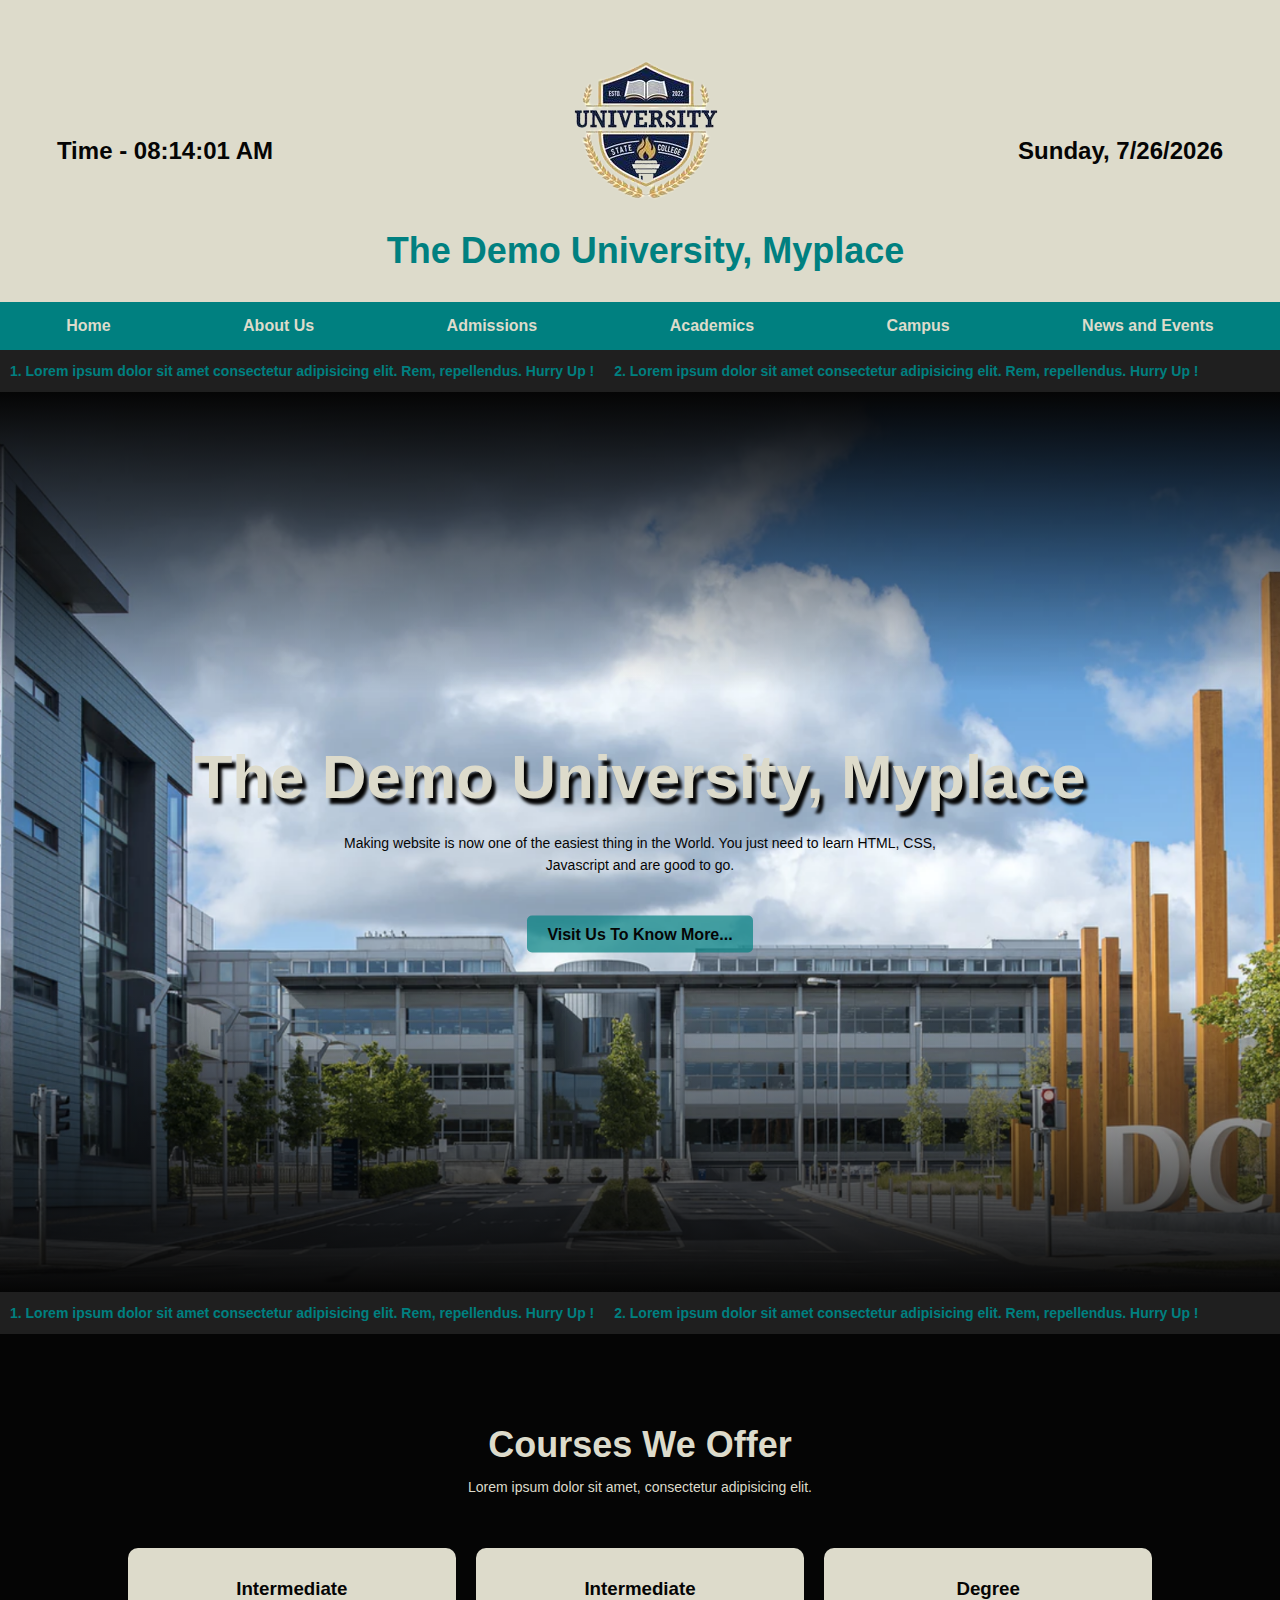
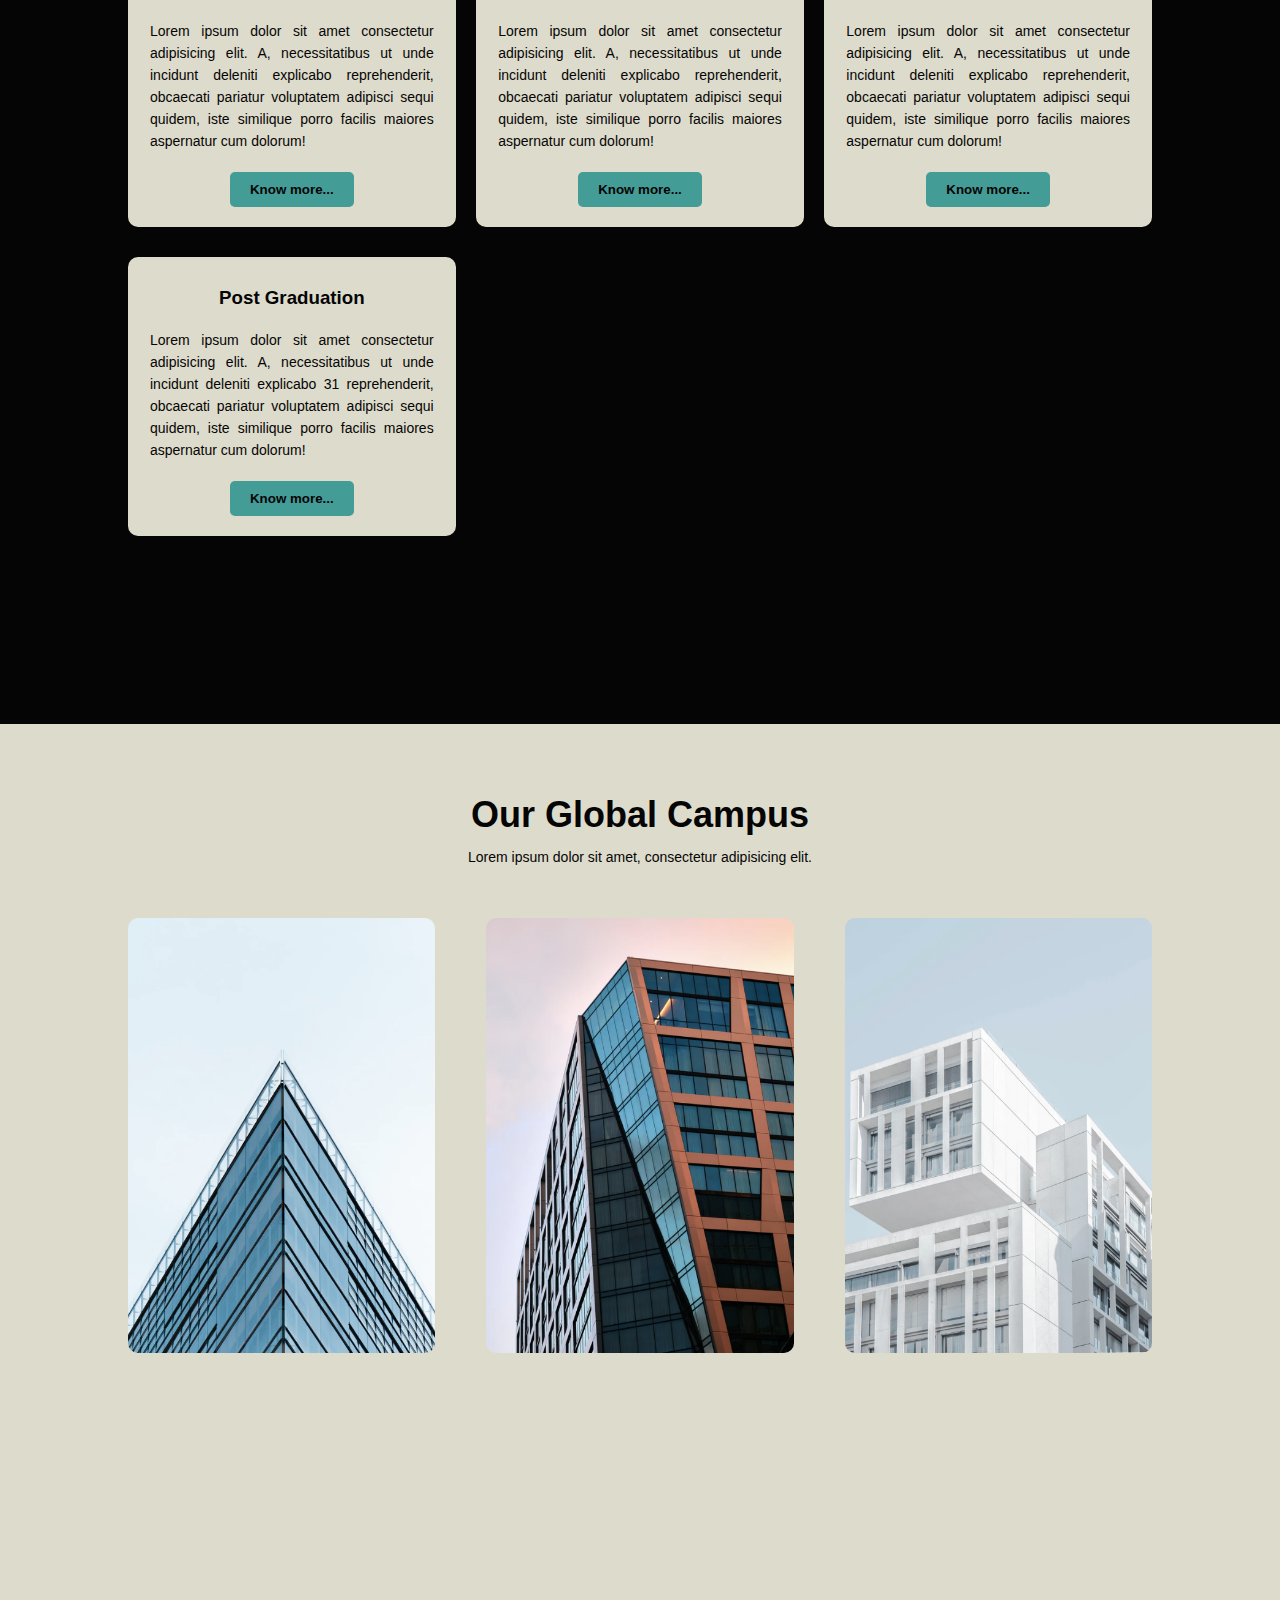
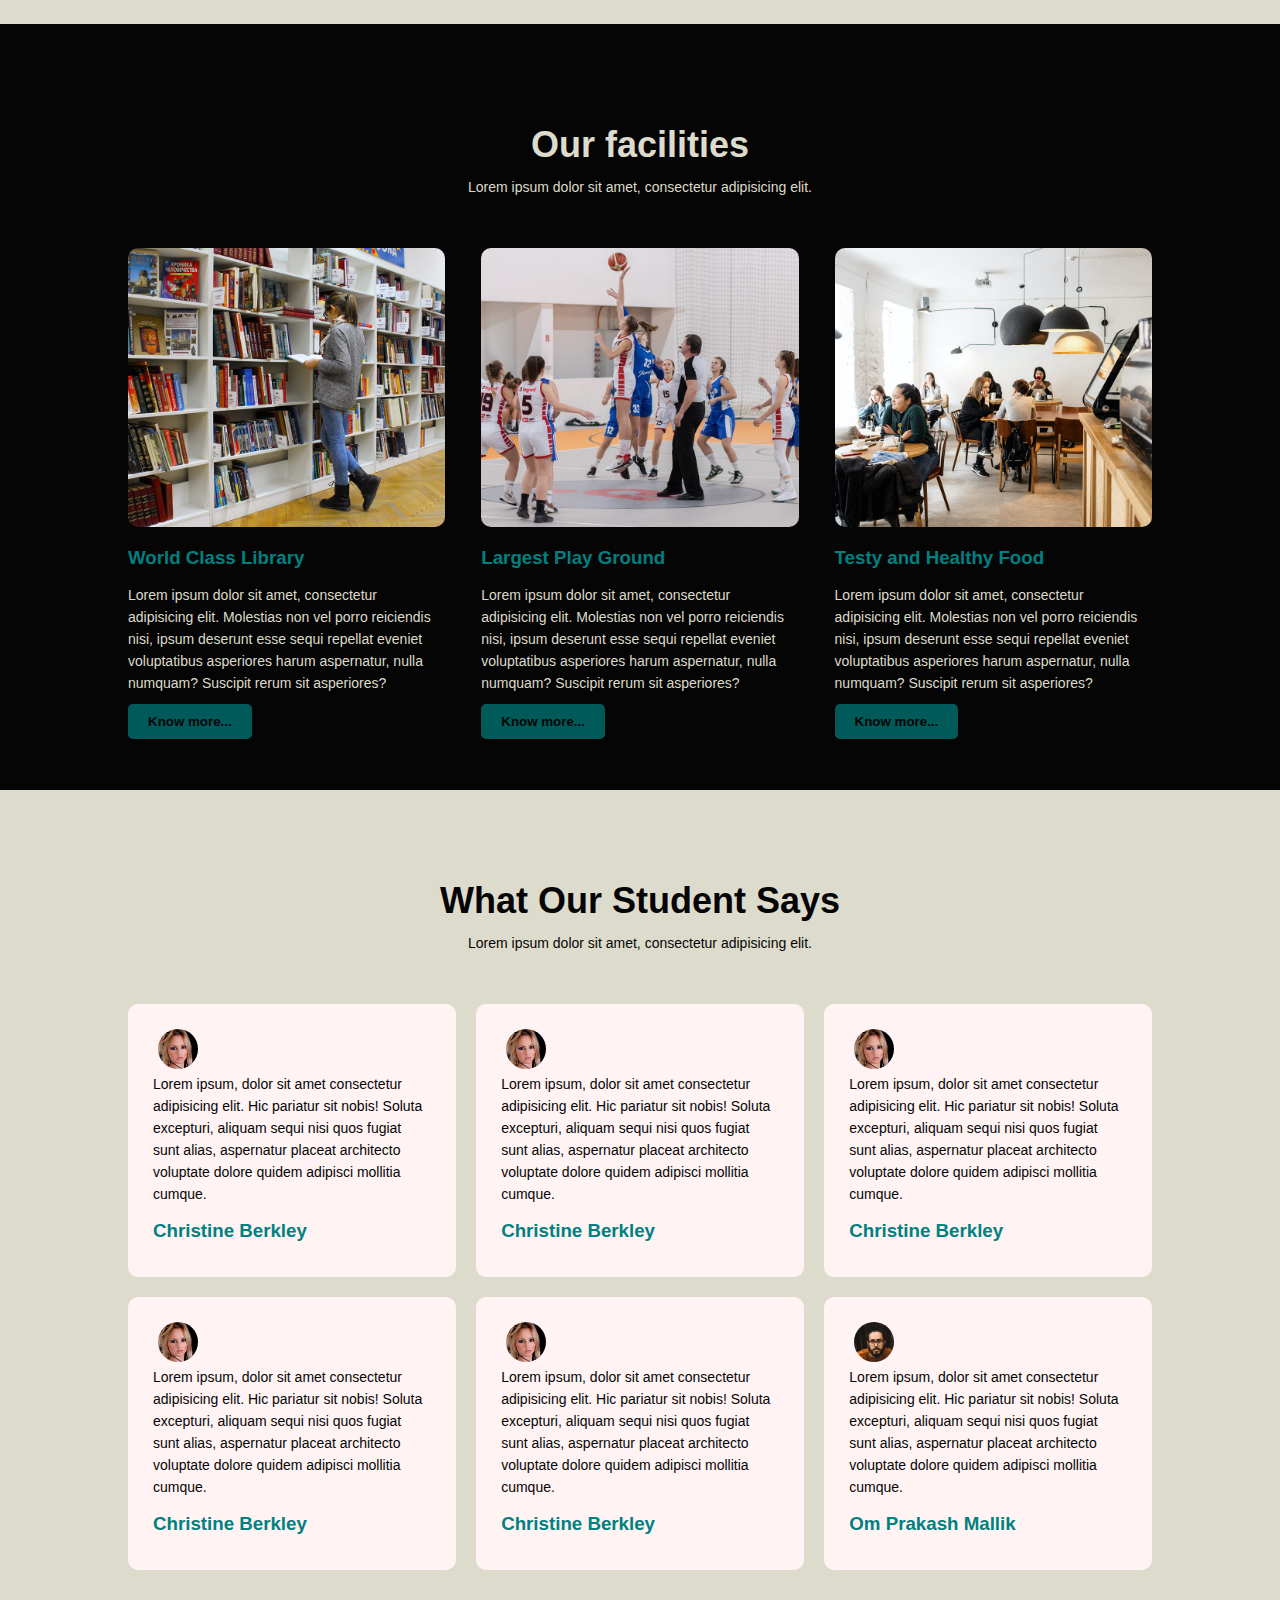
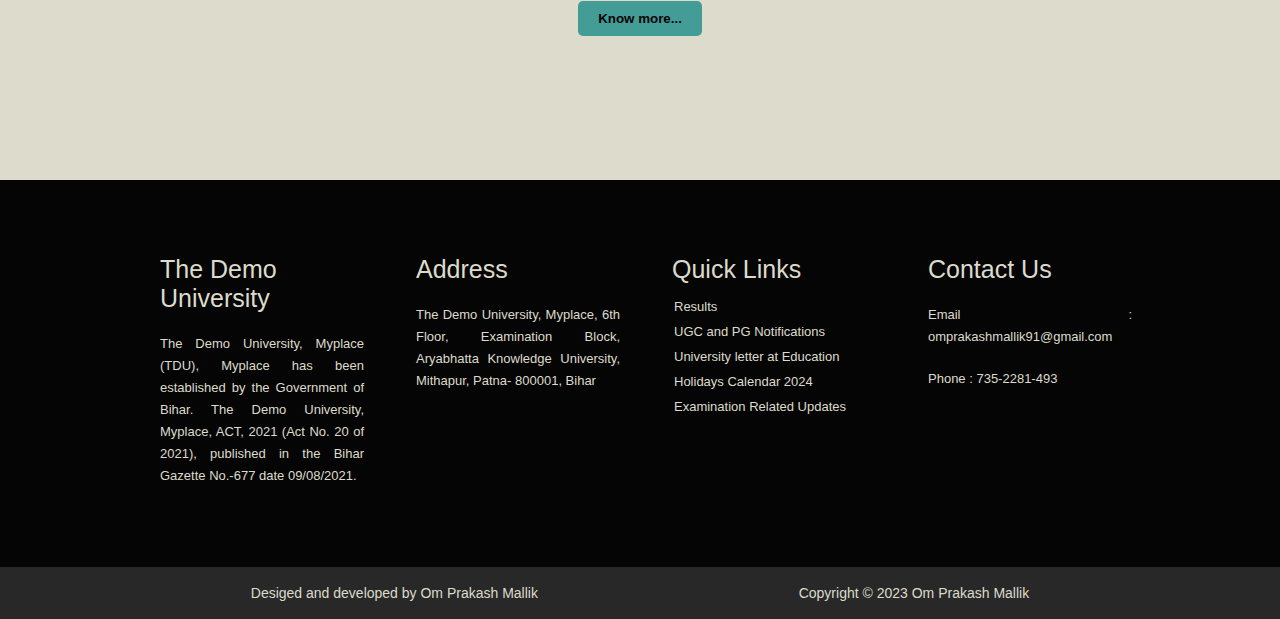
<file: index.html>
<!DOCTYPE html>
<html>
<!-- hello -->
<head>
  <meta name="viewport" content="with=device-width, initial scale=1.0" />
  <title>The Demo University, Myplace</title>
  <link rel="stylesheet" href="style.css" />
  <link rel="shortcut icon" href="images/logo.jpg" type="image/x-icon">
</head>

<body>

  <!-- university title -->
  <!-- university title -->
  <!-- university title -->
  <section class="title">
    <div class="left">
      <h2 id="currentTime">20-12-2000</h2>
    </div>
    <div class="center">
      <img src="images/logo-removebg-preview.png" alt="">
      <!-- <img src="images/logo.png" /> -->
      <h1>The Demo University, Myplace</h1>
    </div>
    <div class="right">
      <h2 id="currentDate">20-12-2000</h2>
    </div>
  </section>


  <!-- nav -->
  <section class="nav">
    <div class="nav-links" id="navLinks">
      <!-- <i class="fa fa-times" onclick="hideMenu()"></i> -->
      <a href="">Home</a>
      <a href="#about">About Us</a>
      <a href="#course">Admissions</a>
      <a href="#course">Academics</a>
      <a href="#campus">Campus</a>
      <a href="#newsevent">News and Events</a>
      <!-- <a href="#test">test</a> -->
    </div>
    <!-- <i class="fa fa-bars" onclick="showMenu()"></i> -->
  </section>

  <!-- notice bar -->
  <section class="notice">
    <div class="notice-bar">
      <p>1. Lorem ipsum dolor sit amet consectetur adipisicing elit. Rem, repellendus. Hurry Up !</p>
      <p>2. Lorem ipsum dolor sit amet consectetur adipisicing elit. Rem, repellendus. Hurry Up !</p>
    </div>
  </section>

  <!-- about -->
  <section id="about" class="header">
    <div class="text-box">
      <h1>The Demo University, Myplace</h1>
      <p>
        Making website is now one of the easiest thing in the World. You just
        need to learn HTML, CSS, <br />Javascript and are good to go.
      </p>
      <a href="" id="btnx" class="hero-btn">Visit Us To Know More...</a>
    </div>
  </section>
  <!-- notice bar -->
  <section class="notice">
    <div class="notice-bar">
      <p>1. Lorem ipsum dolor sit amet consectetur adipisicing elit. Rem, repellendus. Hurry Up !</p>
      <p>2. Lorem ipsum dolor sit amet consectetur adipisicing elit. Rem, repellendus. Hurry Up !</p>
    </div>
  </section>

  <!------course--------->
  <div class="bg1">

    <section id="course" class="course">
      <h1>Courses We Offer</h1>
      <p>Lorem ipsum dolor sit amet, consectetur adipisicing elit.</p>
      <div class="row">
        <div class="course-col">
          <h3>Intermediate</h3>
          <p>
            Lorem ipsum dolor sit amet consectetur adipisicing elit. A,
            necessitatibus ut unde incidunt deleniti explicabo reprehenderit,
            obcaecati pariatur voluptatem adipisci sequi quidem, iste similique
            porro facilis maiores aspernatur cum dolorum!
          </p>
          <button id="btnx">Know more...</button>
        </div>
        <div class="course-col">
          <h3>Intermediate</h3>
          <p>
            Lorem ipsum dolor sit amet consectetur adipisicing elit. A,
            necessitatibus ut unde incidunt deleniti explicabo reprehenderit,
            obcaecati pariatur voluptatem adipisci sequi quidem, iste similique
            porro facilis maiores aspernatur cum dolorum!
          </p>
          <button id="btnx">Know more...</button>
        </div>
        <div class="course-col">
          <h3>Degree</h3>
          <p>
            Lorem ipsum dolor sit amet consectetur adipisicing elit. A,
            necessitatibus ut unde incidunt deleniti explicabo reprehenderit,
            obcaecati pariatur voluptatem adipisci sequi quidem, iste similique
            porro facilis maiores aspernatur cum dolorum!
          </p>
          <button id="btnx">Know more...</button>
        </div>
        <div class="course-col">
          <h3>Post Graduation</h3>
          <p>
            Lorem ipsum dolor sit amet consectetur adipisicing elit. A,
            necessitatibus ut unde incidunt deleniti explicabo 31 reprehenderit,
            obcaecati pariatur voluptatem adipisci sequi quidem, iste similique
            porro facilis maiores aspernatur cum dolorum!
          </p>
          <button id="btnx">Know more...</button>
        </div>
      </div>
    </section>
  </div>

  <!------ campus ------>
  <div class="bg2">
    <section id="campus" class="campus">
      <h1>Our Global Campus</h1>
      <p>Lorem ipsum dolor sit amet, consectetur adipisicing elit.</p>
      <div class="row">
        <div class="campus-col">
          <img src="images/london.png" />
          <div class="layer">
            <h3>LONDON</h3>
            <button id="btnx">Know more...</button>
          </div>
        </div>
        <div class="campus-col">
          <img src="images/newyork.png" />
          <div class="layer">
            <h3>NEW YORK</h3>
            <button id="btnx">Know more...</button>
          </div>
        </div>
        <div class="campus-col">
          <img src="images/washington.png" />
          <div class="layer">
            <h3>WASHINGTON</h3>
            <button id="btnx">Know more...</button>
          </div>
        </div>
      </div>
    </section>
  </div>

  <!-------facilities------->
  <div class="bg3">
    <section class="facilities">
      <h1>Our facilities</h1>
      <p>Lorem ipsum dolor sit amet, consectetur adipisicing elit.</p>
      <div class="row">
        <div class="facilities-col">
          <img src="images/library.png" />
          <h3>World Class Library</h3>
          <p>
            Lorem ipsum dolor sit amet, consectetur adipisicing elit. Molestias
            non vel porro reiciendis nisi, ipsum deserunt esse sequi repellat
            eveniet voluptatibus asperiores harum aspernatur, nulla numquam?
            Suscipit rerum sit asperiores?
          </p>
          <button id="btnx">Know more...</button>
        </div>
        <div class="facilities-col">
          <img src="images/basketball.png" />
          <h3>Largest Play Ground</h3>
          <p>
            Lorem ipsum dolor sit amet, consectetur adipisicing elit. Molestias
            non vel porro reiciendis nisi, ipsum deserunt esse sequi repellat
            eveniet voluptatibus asperiores harum aspernatur, nulla numquam?
            Suscipit rerum sit asperiores?
          </p>
          <button id="btnx">Know more...</button>
        </div>
        <div class="facilities-col">
          <img src="images/cafeteria.png" />
          <h3>Testy and Healthy Food</h3>
          <p>
            Lorem ipsum dolor sit amet, consectetur adipisicing elit. Molestias
            non vel porro reiciendis nisi, ipsum deserunt esse sequi repellat
            eveniet voluptatibus asperiores harum aspernatur, nulla numquam?
            Suscipit rerum sit asperiores?
          </p>
          <button id="btnx">Know more...</button>
        </div>
      </div>
    </section>
  </div>


  <!------ testimonials ----->
  <div class="bg4">
    <section id="newsevent" class="testimonials">
      <h1>What Our Student Says</h1>
      <p>Lorem ipsum dolor sit amet, consectetur adipisicing elit.</p>
      <div class="row">
        <div class="testimonial-col">
          <img src="images/user1.jpg" />
          <div>
            <p>
              Lorem ipsum, dolor sit amet consectetur adipisicing elit. Hic
              pariatur sit nobis! Soluta excepturi, aliquam sequi nisi quos
              fugiat sunt alias, aspernatur placeat architecto voluptate dolore
              quidem adipisci mollitia cumque.
            </p>
            <h3>Christine Berkley</h3>
            <i class="fa fa-star"></i>
            <i class="fa fa-star"></i>
            <i class="fa fa-star"></i>
            <i class="fa fa-star"></i>
            <i class="fa fa-star--o"></i>
          </div>
        </div>
        <div class="testimonial-col">
          <img src="images/user1.jpg" />
          <div>
            <p>
              Lorem ipsum, dolor sit amet consectetur adipisicing elit. Hic
              pariatur sit nobis! Soluta excepturi, aliquam sequi nisi quos
              fugiat sunt alias, aspernatur placeat architecto voluptate dolore
              quidem adipisci mollitia cumque.
            </p>
            <h3>Christine Berkley</h3>
            <i class="fa fa-star"></i>
            <i class="fa fa-star"></i>
            <i class="fa fa-star"></i>
            <i class="fa fa-star"></i>
            <i class="fa fa-star--o"></i>
          </div>
        </div>
        <div class="testimonial-col">
          <img src="images/user1.jpg" />
          <div>
            <p>
              Lorem ipsum, dolor sit amet consectetur adipisicing elit. Hic
              pariatur sit nobis! Soluta excepturi, aliquam sequi nisi quos
              fugiat sunt alias, aspernatur placeat architecto voluptate dolore
              quidem adipisci mollitia cumque.
            </p>
            <h3>Christine Berkley</h3>
            <i class="fa fa-star"></i>
            <i class="fa fa-star"></i>
            <i class="fa fa-star"></i>
            <i class="fa fa-star"></i>
            <i class="fa fa-star--o"></i>
          </div>
        </div>
        <div class="testimonial-col">
          <img src="images/user1.jpg" />
          <div>
            <p>
              Lorem ipsum, dolor sit amet consectetur adipisicing elit. Hic
              pariatur sit nobis! Soluta excepturi, aliquam sequi nisi quos
              fugiat sunt alias, aspernatur placeat architecto voluptate dolore
              quidem adipisci mollitia cumque.
            </p>
            <h3>Christine Berkley</h3>
            <i class="fa fa-star"></i>
            <i class="fa fa-star"></i>
            <i class="fa fa-star"></i>
            <i class="fa fa-star"></i>
            <i class="fa fa-star--o"></i>
          </div>
        </div>
        <div class="testimonial-col">
          <img src="images/user1.jpg" />
          <div>
            <p>
              Lorem ipsum, dolor sit amet consectetur adipisicing elit. Hic
              pariatur sit nobis! Soluta excepturi, aliquam sequi nisi quos
              fugiat sunt alias, aspernatur placeat architecto voluptate dolore
              quidem adipisci mollitia cumque.
            </p>
            <h3>Christine Berkley</h3>
            <i class="fa fa-star"></i>
            <i class="fa fa-star"></i>
            <i class="fa fa-star"></i>
            <i class="fa fa-star"></i>
            <i class="fa fa-star--o"></i>
          </div>
        </div>
        <div class="testimonial-col">
          <img src="images/user2.jpg" />
          <div>
            <p>
              Lorem ipsum, dolor sit amet consectetur adipisicing elit. Hic
              pariatur sit nobis! Soluta excepturi, aliquam sequi nisi quos
              fugiat sunt alias, aspernatur placeat architecto voluptate dolore
              quidem adipisci mollitia cumque.
            </p>
            <h3>Om Prakash Mallik</h3>
            <i class="fa fa-star"></i>
            <i class="fa fa-star"></i>
            <i class="fa fa-star"></i>
            <i class="fa fa-star"></i>
            <i class="fa fa-star-half-o"></i>
          </div>
        </div>
      </div>
      <button id="btnx">Know more...</button>
    </section>
  </div>

  <!-- footer -->
  <section id="#footer" class="footer">

    <div class="aboutus">
      <h2 class="foot-header">The Demo University</h2>
      <p>The Demo University, Myplace (TDU), Myplace has been established by the Government of Bihar. The Demo
        University, Myplace, ACT, 2021 (Act No. 20 of 2021), published in the Bihar Gazette No.-677 date 09/08/2021.
      </p>
    </div>

    <div class="aboutus">
      <h2 class="foot-header">Address</h2>
      <p>The Demo University, Myplace, 6th Floor, Examination Block, Aryabhatta Knowledge University, Mithapur, Patna-
        800001, Bihar</p>
    </div>

    <div class="aboutus">
      <h2 class="foot-header">Quick Links</h2>
      <a href="#footer">Results</a>
      <a href="#footer">UGC and PG Notifications</a>
      <a href="#footer">University letter at Education</a>
      <a href="#footer">Holidays Calendar 2024</a>
      <a href="#footer">Examination Related Updates</a>
    </div>

    <div class="aboutus">
      <h2 class="foot-header">Contact Us</h2>
      <p>Email : omprakashmallik91@gmail.com</p>
      <p>Phone : 735-2281-493</p>
    </div>
  </section>

  <div class="copyright">
    <p>Desiged and developed by Om Prakash Mallik</p>
    <p>Copyright © 2023 Om Prakash Mallik</p>
  </div>

  <!------Javascript for toggle menu------>
  <script src="script.js"></script>
</body>

</html>
</file>
<file: style.css>
* {
  margin: 0;
  padding: 0;
  font-family: "Poppins", sans-serif;
}

body,
html {
  scroll-behavior: smooth;
  padding: 0;
  margin: 0;
}

#btnx:hover {
  color: #DDDBCB;
  background-color: #008080;
  /* text-decoration: underline; */
}

#btnx {
  /* justify-content: center; */
  font-weight: bold;
  margin-top: 10px;
  text-align: center;
  align-items: center;
  border: none;
  text-decoration: none;
  padding: 10px 20px;
  border-radius: 5px;
  background-color: #008080b1;
  color: #050505;
}

.container {
  min-height: 100vh;
  width: 100%;
  margin: 40px 0;
  padding: 40px 10px;
}

.notice {
  background-color: rgb(31, 31, 31);
  overflow: hidden;
  /* Hide overflow content */
}

.notice-bar {
  display: flex;
  color: #050505;
  animation: noticeScroll 20s linear infinite;
  white-space: nowrap;
  /* Prevent text from wrapping to the next line */
  /* Adjust animation duration as needed */
}

.notice-bar p {
  color: #008080;
  font-weight: bold;
}

@keyframes noticeScroll {
  0% {
    transform: translateX(100%);
  }

  100% {
    transform: translateX(-100%);
  }
}


.title h2 {
  color: #050505;
  /* color: red; */
}

.title {
  display: flex;
  justify-content: space-around;
  align-items: center;
  /* background-image: linear-gradient(180deg, white, whitesmoke, grey, black); */
  background-color: #DDDBCB;
  color: #050505;
  padding: 30px 0;
}

.title .center h1 {
  color: #008080;
}

.center {
  display: flex;
  flex-direction: column;
  align-items: center;
}

.nav {
  position: sticky;
  top: 0;
  /* background-image: linear-gradient(90deg, black, rgb(0, 0, 120)); */
  background-color: #008080;
  padding: 15px 0;
  z-index: 999;
}

.title h1 {
  color: white;
}

.title img {
  border-radius: 50%;

}

.nav-links {
  display: flex;
  justify-content: space-around;
}

.nav-links a {
  color: #DDDBCB;
  text-decoration: none;
  font-weight: 600;
}

.nav-links a:hover {
  text-decoration: underline;
  /* Underline on hover */
}

/* abuot */
.header {
  min-height: 100vh;
  width: 100%;
  background-image: linear-gradient(#050505, rgba(255, 255, 255, 0), rgba(255, 255, 255, 0), #050505), url(images/banner.png);
  /* background-image: linear-gradient(rgba(4, 9, 30, 0.7), rgba(4, 9, 30, 0.7)), url(images/banner.png); */
  background-position: center;
  background-size: cover;
  position: relative;
}

.text-box {
  /* min-height: 100vh; */
  width: 80%;
  color: #fff;
  position: absolute;
  top: 50%;
  left: 50%;
  transform: translate(-50%, -50%);
  text-align: center;
}

.text-box h1 {
  font-size: 62px;
  color: #DDDBCB;
  text-shadow: 4px 6px 3px #050505;
}

.text-box p {
  /* text-shadow: 2px 2px 2px #050505; */
  margin: 10px 0 40px;
  font-size: 14px;
  color: #050505;
}

/* .hero-btn {
  display: inline-block;
  text-decoration: none;
  color: #fff;
  border: 1px solid #fff;
  border-radius: 10px;
  padding: 16px 40px;
  font-size: 13px;
  font-weight: bold;
  background: transparent;
  position: relative;
  cursor: pointer;
}

.hero-btn:hover {
  border: 1px solid #008080;
  background: #050505;
  transition: 0.5s;
} */

nav .fa {
  display: none;
}

@media (max-width: 700px) {
  .text-box h1 {
    font-size: 20px;
  }

  .nav-links ul li {
    display: block;
  }

  .nav-links {
    position: absolute;
    background: #050505;
    min-height: 100vh;
    width: 200px;
    top: 0;
    right: -200px;
    text-align: left;
    z-index: 2;
    transition: 1s;
  }

  nav .fa {
    display: block;
    color: #fff;
    margin: 10px;
    font-size: 22px;
    cursor: pointer;
  }

  .nav-links ul {
    padding: 30px;
  }
}

/*------- course --------*/

.bg1 {
  /* background-color: rgb(255, 255, 255); */
  background-color: #050505;
}

.bg2 {
  background-color: #DDDBCB;
}

.bg3 {
  background-color: #050505;
}

.bg4 {
  /* background-color: rgb(63, 63, 63); */
  background-color: #DDDBCB;
}

.course {
  width: 80%;
  min-height: 100vh;
  margin: auto;
  text-align: center;
  padding-top: 90px;
}

.course h1,
p {
  color: #DDDBCB;
}

h1 {
  font-size: 36px;
  font-weight: 600;
}

p {
  color: #050505;
  font-size: 14px;
  font-weight: 300;
  line-height: 22px;
  padding: 10px;
}

.row {
  margin-top: 40px;
  display: flex;
  justify-content: space-between;
}

.course-col {
  flex-basis: 32%;
  background: #DDDBCB;
  border-radius: 10px;
  margin-bottom: 30px;
  padding: 20px 12px;
  box-sizing: border-box;
  transition: 00.5s;
}

.course-col p,
h3 {
  text-align: justify;
  color: #050505;
}

h3 {
  text-align: center;
  font-weight: 600;
  margin: 10px 0;
}

.course-col:hover {
  box-shadow: 0 0 20px 0px #DDDBCB;
}

@media (max-width: 700px) {
  .row {
    flex-direction: column;
  }
}



/*------- campus ------*/
.campus {
  width: 80%;
  min-height: 100vh;
  margin: auto;
  text-align: center;
}

.campus h1 {
  padding-top: 70px;
  color: #050505;
}

.campus p {
  color: #050505;
}

.campus-col {
  flex-basis: 30%;
  border-radius: 10px;
  position: relative;
  overflow: hidden;
}

.campus-col img {
  width: 100%;
  display: block;
}

.layer {
  background: transparent;
  height: 100%;
  width: 100%;
  position: absolute;
  top: 0;
  left: 0;
  transition: 0.5s;
}

.layer:hover {
  background: #050505be;
  /* background: rgba(226, 0, 0, 0.7); */
}

.layer button {
  color: #fff;
  bottom: 0;
  left: 50%;
  transform: translateX(-50%);
  position: absolute;
  opacity: 0;
  transition: 0.5s;
}

.layer:hover button {
  bottom: 25%;
  opacity: 1;
}

.layer h3 {
  width: 100;
  font-weight: 500;
  color: #DDDBCB;
  font-size: 26px;
  bottom: 0;
  left: 50%;
  transform: translateX(-50%);
  position: absolute;
  opacity: 0;
  transition: 0.5s;
}

.layer:hover h3 {
  bottom: 49%;
  opacity: 1;
}

/*-------facilities-------*/
.facilities {
  width: 80%;
  margin: auto;
  text-align: center;
  padding-top: 100px;
}

.facilities h3 {
  color: #008080;
}

.facilities h1,
p {
  /* color: #008080; */
  color: #DDDBCB;
}

.facilities-col {
  flex-basis: 31%;
  border-radius: 10px;
  margin-bottom: 5%;
  text-align: left;
}

.facilities-col img {
  width: 100%;
  border-radius: 10px;
}

.facilities-col p {
  padding: 0;
}

.facilities-col h3 {
  margin-top: 16px;
  margin-bottom: 15px;
  text-align: left;
}

/*------testimonials------*/

.testimonials {
  width: 80%;
  min-height: 100vh;
  margin: auto;
  padding-top: 90px;
  text-align: center;
}

.testimonials h3 {
  color: #008080;
}

.testimonials p,
h1 {
  color: #050505;
}

.row {
  display: flex;
  justify-content: space-between;
  flex-wrap: wrap;
}

.testimonial-col {
  flex-basis: 32%;
  border-radius: 10px;
  margin-bottom: 2%;
  text-align: left;
  background: #fff3f3;
  padding: 25px;
  cursor: pointer;
  box-sizing: border-box;
}

.testimonial-col img {
  height: 40px;
  margin-left: 5px;
  margin-right: 30px;
  border-radius: 50%;
}

.testimonial-col p {
  padding: 0;
}

.testimonial-col h3 {
  margin-top: 15px;
  text-align: left;
}

.testimonial-col .fa {
  color: #050505;
}



@media (max-width: 700px) {
  .testimonial-col img {
    margin-left: 5px;
    margin-right: 15px;
  }
}

.footer {
  color: #DDDBCB;
  display: flex;
  justify-content: space-between;
  text-align: center;
  max-width: 100%;
  /* background-image: linear-gradient(90deg, black, rgb(0, 0, 120)); */
  background-color: #050505;
  padding: 70px 10%;
}

.aboutus {
  margin-left: 12px;
  /* background-color: bisque; */
  flex: 1;
  text-align: left;
  padding: 0 10px;
}

.aboutus h2 {
  padding-bottom: 10px;
  font-size: 25px;
  font-weight: 500;
}

.aboutus a {
  font-size: small;
  /* color: white; */
  color: #DDDBCB;
  text-decoration: none;
  display: flex;
  margin-left: 12px;
  padding: 5px 0;
  /* transition: 0.4s; */
}

.aboutus a:hover {
  font-weight: bold;
  text-decoration: underline;
}

.footer p {
  color: #DDDBCB;
  /* color: white; */
  font-size: small;
  /* line-height: 1.5; */
  /* word-spacing: 6px; */
  text-align: justify;
  /* letter-spacing: 1px; */
}

.foot-header {
  margin-left: 10px;
  padding: 5px 0;
}

.copyright {
  /* background-color: green; */
  background-color: rgb(40, 40, 40);
  text-align: center;
  padding: 5px 0;
  display: flex;
  justify-content: space-evenly;
}

.copyright p {
  color: #DDDBCB;
  /* color: white; */
}
</file>
